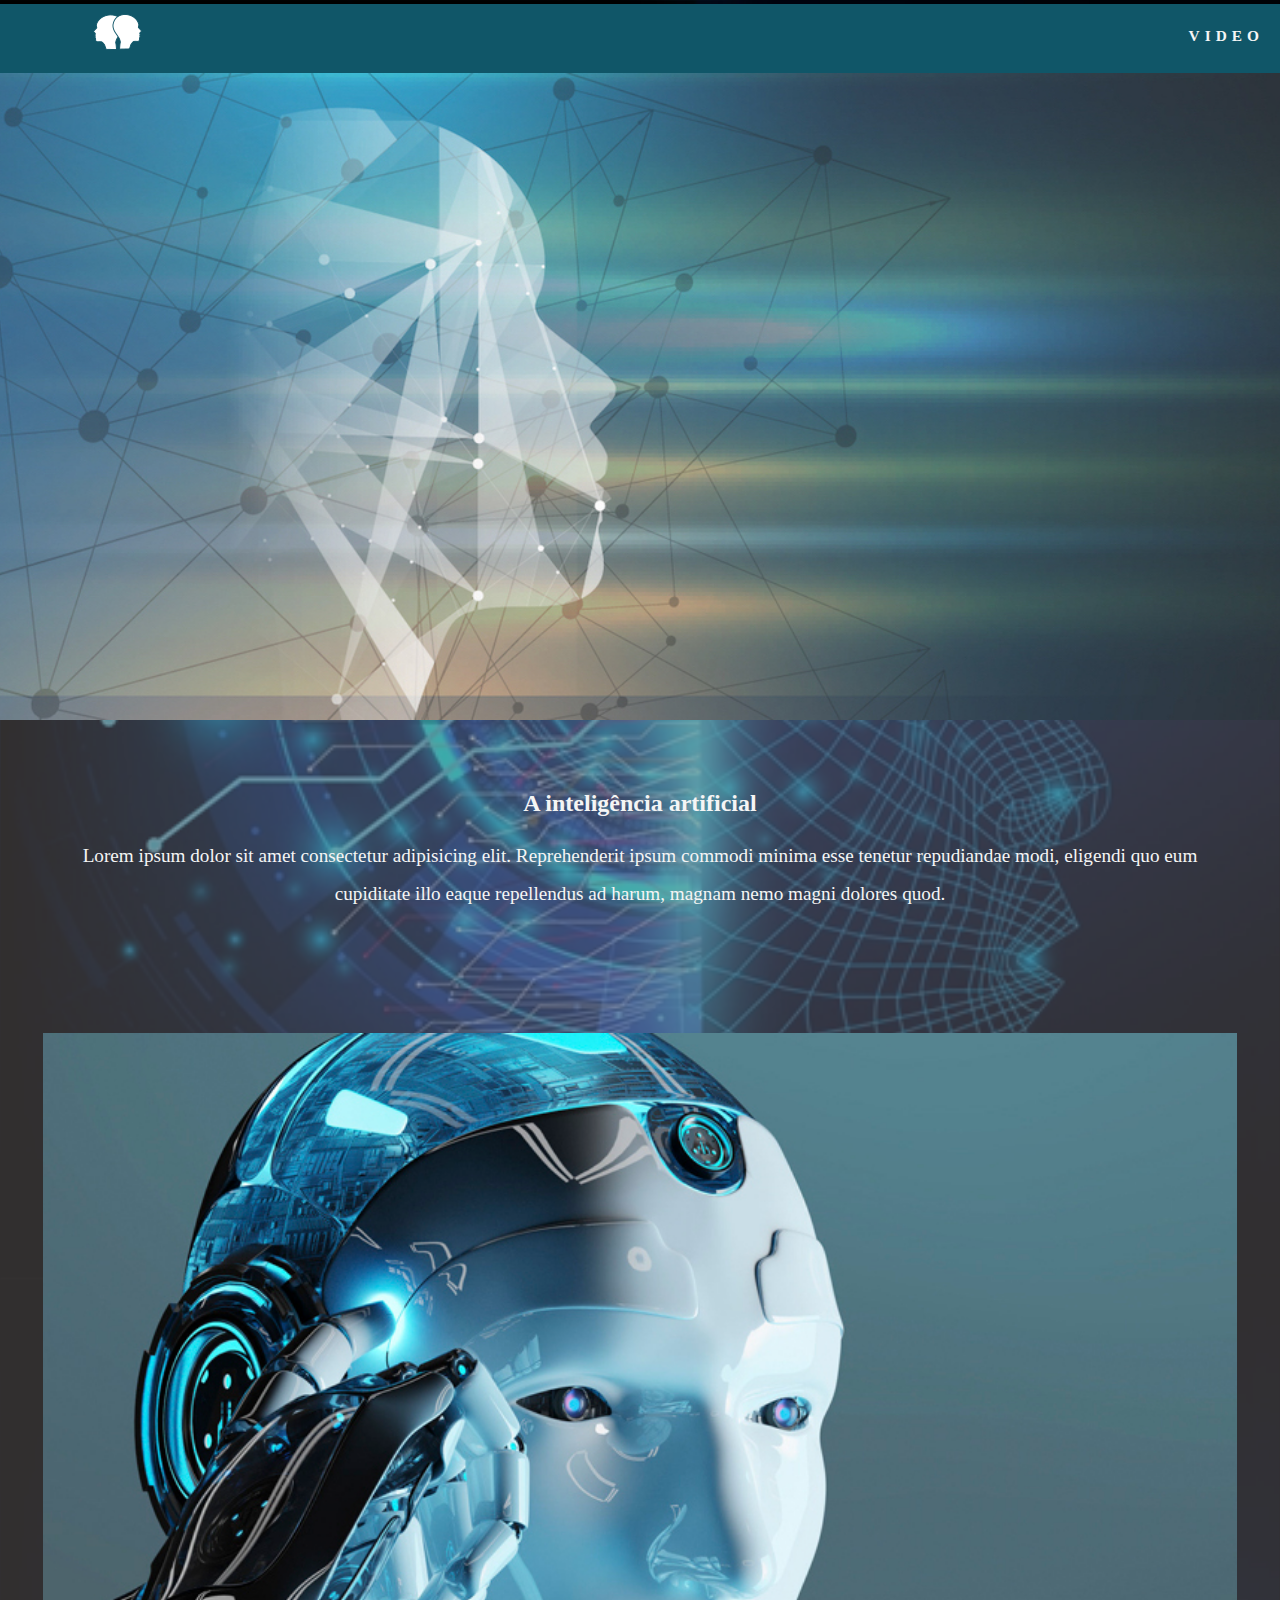
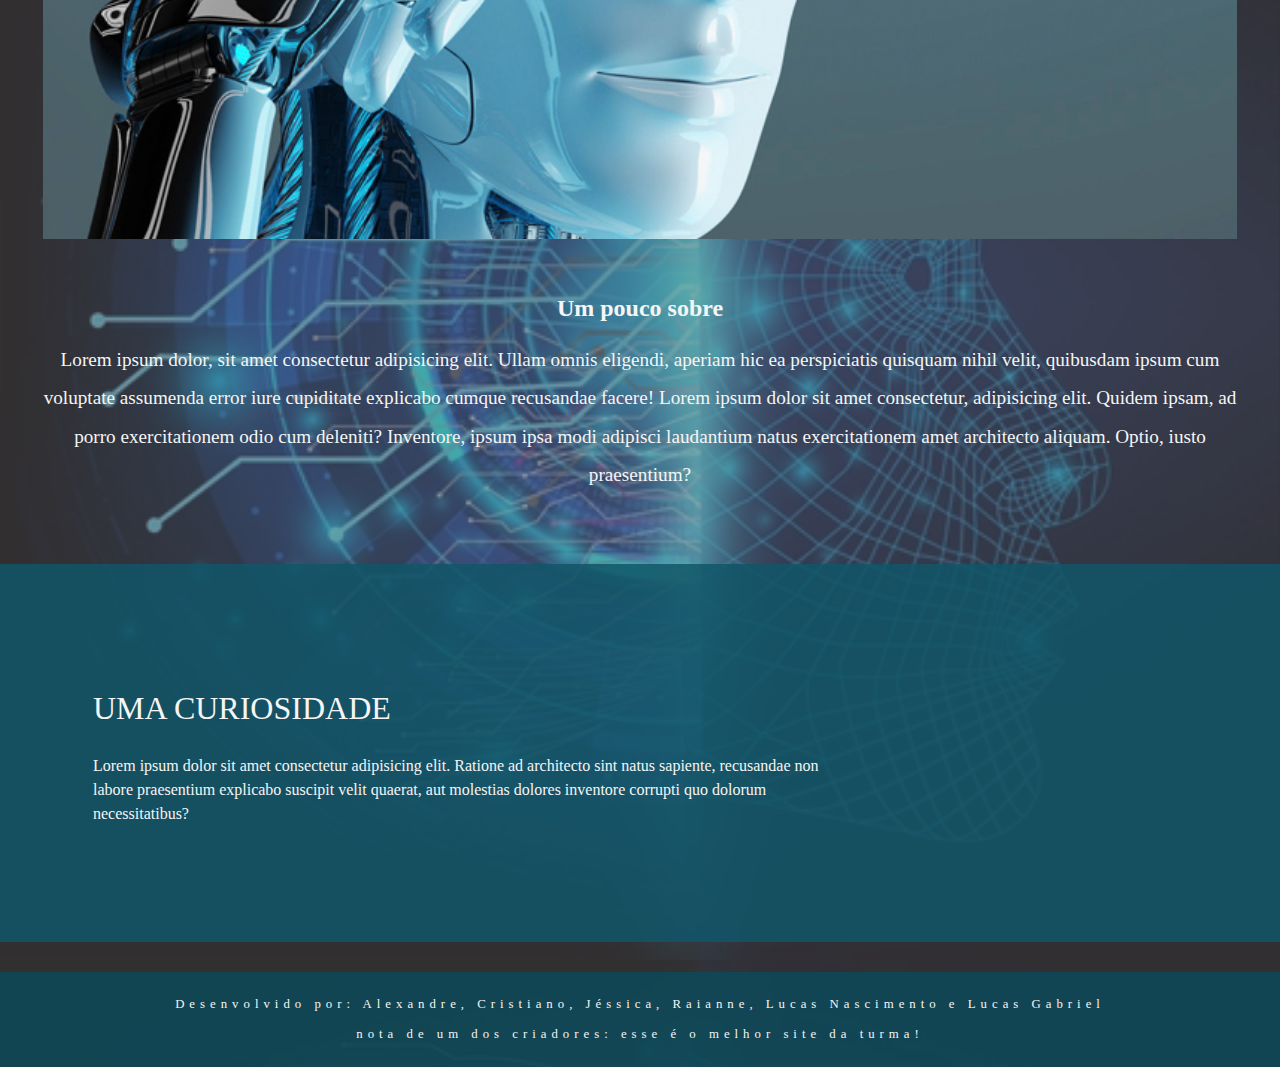
<file: grupo-inteligecia-art-main/index.html>
<!DOCTYPE html>
<html lang="pt-br">
<head>
    <meta charset="UTF-8">
    <meta http-equiv="X-UA-Compatible" content="IE=edge">
    <meta name="viewport" content="width=device-width, initial-scale=1.0">
    <title>inteligência artificial</title>
    <link href="https://cdn.jsdelivr.net/npm/bootstrap@5.2.0-beta1/dist/css/bootstrap.min.css" rel="stylesheet" integrity="sha384-0evHe/X+R7YkIZDRvuzKMRqM+OrBnVFBL6DOitfPri4tjfHxaWutUpFmBp4vmVor" crossorigin="anonymous">
    <link rel="stylesheet" href="css/style2.css">
    <link rel="shortcut icon" href="img/logo.ico" type="image/x-icon">
</head>
<body>
    <main>

        <header>
            
            <img class="img" src="../grupo-inteligecia-art-main/img/logo.ico" alt="Logo">
            
            <nav>
                
                <ul>
                    <li><a href="video.html">Video</a></li>
                   
                </ul>
            
            </nav>
        
        </header>
        <div id="foto">
            <img src="img/img1.jpg.crdownload" class="img-fluid" alt="...">
        </div>
       
       
               <!--  <div id="foto">
                    <img class="imgDestaque"  src="img/img1.jpg.crdownload" alt="int-art">                    
                </div> -->      

        <section class="destaque" id="destaque">
            
            <article class="texto-destaque">
                <h1>A inteligência artificial</h1>
                <p>
                    Lorem ipsum dolor sit amet consectetur adipisicing elit. Reprehenderit ipsum commodi minima esse tenetur repudiandae modi, eligendi quo eum cupiditate illo eaque repellendus ad harum, magnam nemo magni dolores quod. 
                </p>
            </article>
        
        </section>

        <section class="destaque">
            
            <article class="texto-destaque">
                <a href="img/img2.jpg">
                    <div id="foto">
                        <img src="img/img2.jpg" class="img-fluid" alt="sobre">
                    </div>
                    
                </a>
                <br>
                <br>
                <h1> Um pouco sobre </h1>
                <p>
                    Lorem ipsum dolor, sit amet consectetur adipisicing elit. Ullam omnis eligendi, aperiam hic ea perspiciatis quisquam nihil velit, quibusdam ipsum cum voluptate assumenda error iure cupiditate explicabo cumque recusandae facere!
                    Lorem ipsum dolor sit amet consectetur, adipisicing elit. Quidem ipsam, ad porro exercitationem odio cum deleniti? Inventore, ipsum ipsa modi adipisci laudantium natus exercitationem amet architecto aliquam. Optio, iusto praesentium?
                </p>
            </article>

        </section>

        <section class="sobre" id="sobre">
            <h2>Uma curiosidade <br></h2>
            <p>
                Lorem ipsum dolor sit amet consectetur adipisicing elit. Ratione ad architecto sint natus sapiente, recusandae non labore praesentium explicabo suscipit velit quaerat, aut molestias dolores inventore corrupti quo dolorum necessitatibus?
            </p>
        </section>

        <footer class="rodape">
            Desenvolvido por: Alexandre, Cristiano, Jéssica, Raianne, Lucas Nascimento e Lucas Gabriel 
            <br>
            <br>
            nota de um dos criadores: esse é o melhor site da turma!   
        </footer>
        <script src="https://cdn.jsdelivr.net/npm/bootstrap@5.2.0-beta1/dist/js/bootstrap.bundle.min.js" integrity="sha384-pprn3073KE6tl6bjs2QrFaJGz5/SUsLqktiwsUTF55Jfv3qYSDhgCecCxMW52nD2" crossorigin="anonymous"></script>  
    </main>
</body>
</html>
</file>
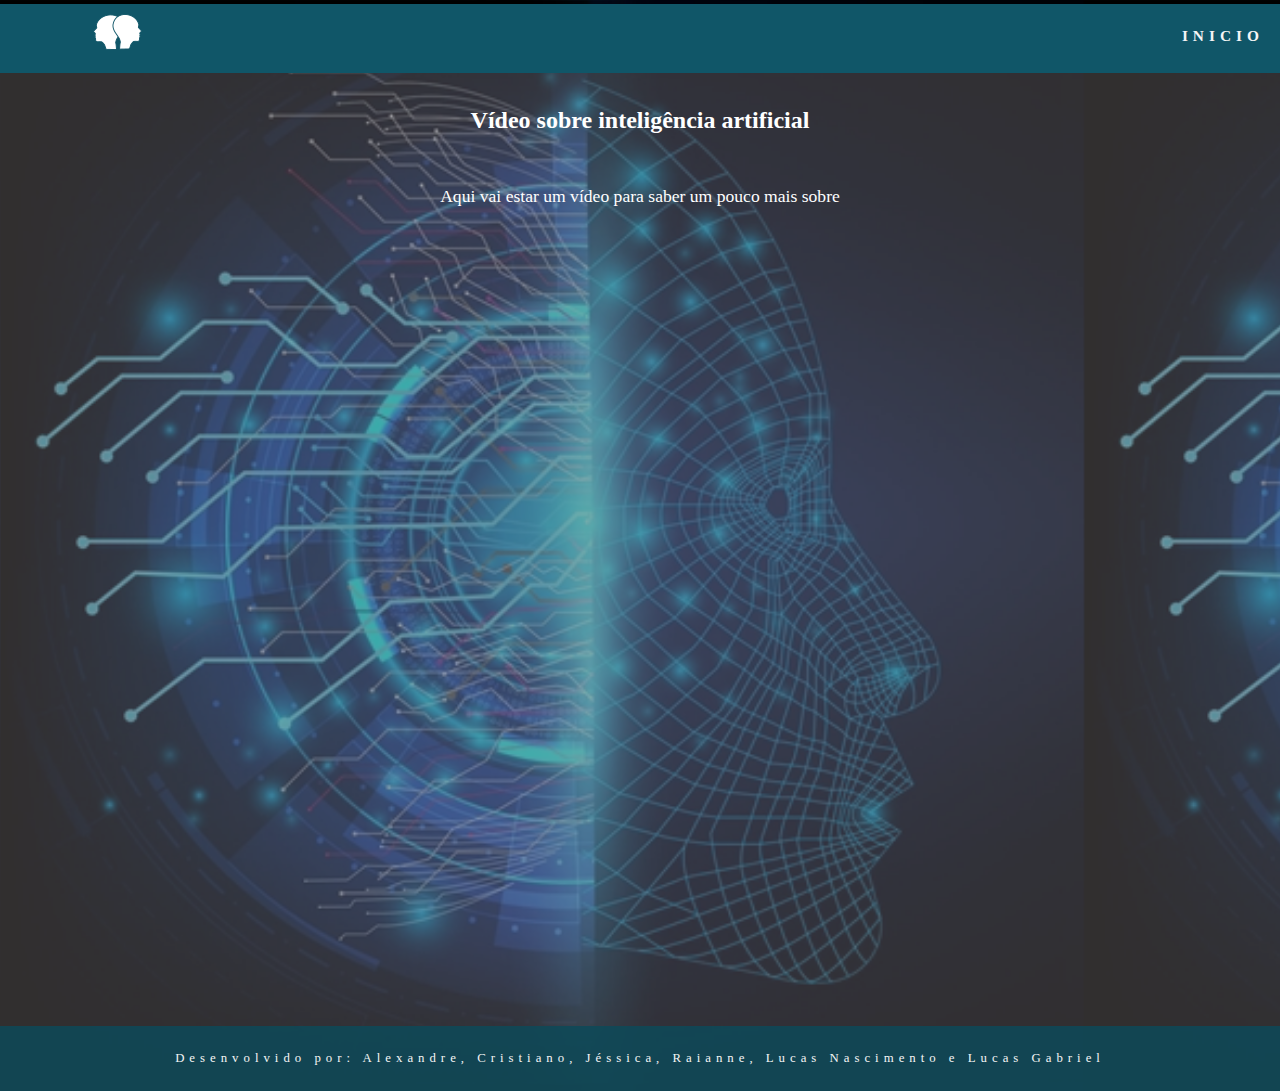
<file: grupo-inteligecia-art-main/video.html>
<!DOCTYPE html>
<html lang="pt-br">
<head>
    <meta charset="UTF-8">
    <meta http-equiv="X-UA-Compatible" content="IE=edge">
    <meta name="viewport" content="width=device-width, initial-scale=1.0">
    <link href="https://cdn.jsdelivr.net/npm/bootstrap@5.2.0-beta1/dist/css/bootstrap.min.css" rel="stylesheet" integrity="sha384-0evHe/X+R7YkIZDRvuzKMRqM+OrBnVFBL6DOitfPri4tjfHxaWutUpFmBp4vmVor" crossorigin="anonymous">
    <title>Vídeos</title>
    <link rel="stylesheet" href="css/style2.css">
    <link rel="shortcut icon" href="img/logo.ico" type="image/x-icon">
</head>
<body>
    <main>

        <header>
            
            <img class="img" src="../grupo-inteligecia-art-main/img/logo.ico" alt="Logo">
            
                <nav>

                    <ul>
                        <li><a href="index.html">Inicio</a></li>
                    </ul>

                </nav>

        </header>

        <br>
        <h1 id="as">Vídeo sobre inteligência artificial</h1>
        <br>
        <p id="sa">Aqui vai estar um vídeo para saber um pouco mais sobre</p>

        <section class="destaque">
            
            <div style="position:relative;padding-bottom:56.25%;height:0;overflow:hidden;"> <iframe style="width:100%;height:100%;position:absolute;left:0px;top:0px;overflow:hidden" frameborder="0" type="text/html" src="https://www.dailymotion.com/embed/video/x717xe4?autoplay=1" width="100%" height="100%" allowfullscreen allow="autoplay"> </iframe> </div>
          
        </section>

        <footer class="rodape">
            Desenvolvido por: Alexandre, Cristiano, Jéssica, Raianne, Lucas Nascimento e Lucas Gabriel
        </footer>

    </main>
    <script src="https://cdn.jsdelivr.net/npm/bootstrap@5.2.0-beta1/dist/js/bootstrap.bundle.min.js" integrity="sha384-pprn3073KE6tl6bjs2QrFaJGz5/SUsLqktiwsUTF55Jfv3qYSDhgCecCxMW52nD2" crossorigin="anonymous"></script>
</body>
</html>
</file>
<file: grupo-inteligecia-art-main/css/style2.css>
body{
    background-image: url(../img/INTELIGENCIA-ARTIFICIAL.jpg);
    background-size: contain;
    color: white;

}
main{
    background-color: rgba(95, 92, 92, 0.512);
    margin: -15px;
}
header{
    background-color: #105668;
    height: 3.6em;
    width: 100%;
    font-size: 1.2em;
}
.img{
    float: left;
    margin: 0.5em 0 0 100px;
}

nav ul li{
    float: right;
    list-style: none;
    text-align: center;
    padding: 1.2em;
}

nav ul li a{
    text-decoration: none;
    text-transform: uppercase;
    color: whitesmoke;
    font-weight: bold;
    display: block;
}

nav ul li a:hover{
    color: rgb(0, 247, 255);

}
#as{
    text-align: center;
    font-size: 1.5em;
}
#sa{
    text-align: center;
    font-size: 1.1em;
}
nav a{
    font-size: 0.8em;
    letter-spacing: 5px;
    transition: color 0.5s ease;
}
.texto-destaque img{
margin: auto;
}
.destaque{
    text-align: center;
    padding: 50px 50px;
}

.texto-destaque h1{
    font-size: 1.5em;
    color: whitesmoke;
}
.texto-destaque p{
    color: whitesmoke;
    font-size: 1.2em;
    line-height: 2;
}

.galeria{
    color: #cfc5c5;
    padding: 50px 100px;
    overflow: auto;
    text-align: center;
    
}
.galeria-imagem{
    width: 33.3%;
    float: left;
    text-align: center;
    padding-bottom: 5em;
}

.galeria-titulo{
    color: #1c4923;
    letter-spacing: 4px;
    font-size: 0.55cm;
    text-transform: uppercase;
    font-weight: 600;
}

.galeria-conteudo{
    color: #1f2022;
    font-size: 0.99em;
}

.sobre{
    background-color: #105668d9;
    background-repeat: no-repeat;
    background-position: right bottom;
    padding: 100px;
    color: whitesmoke;
}
.sobre h2{
    font-size: 2em;
    text-transform: uppercase;
    font-weight: normal;
}

.sobre p{
    line-height: 1.5;
    width: 70%;
}

.contato, .cadastro{
    margin: 50px 0;
}

.contato address{
    color:#1f2022;
    text-transform: uppercase;
    font-size: 1.2em;
    font-style: normal;
    text-align: center;
    font-weight: bold;

}

.cadastro{
    color:#1f2022;
    text-transform: uppercase;
    font-size: 1em;
    font-style: normal;
    text-align: center;
    font-weight: bold;
}

.mapa iframe{
    width: 100%;
    height: 450px;
}

.rodape{
    background-color: #0c4a59d6;
    padding: 25px;
    color: whitesmoke;
    text-align: center;
    font-size: 0.8em;
    letter-spacing: 5px;
    margin-top: 30px;
}

#foto{
    width: 100%;
    text-align: center;
}

#foto img{
    width: 100%;
    margin: auto;
}
</file>
